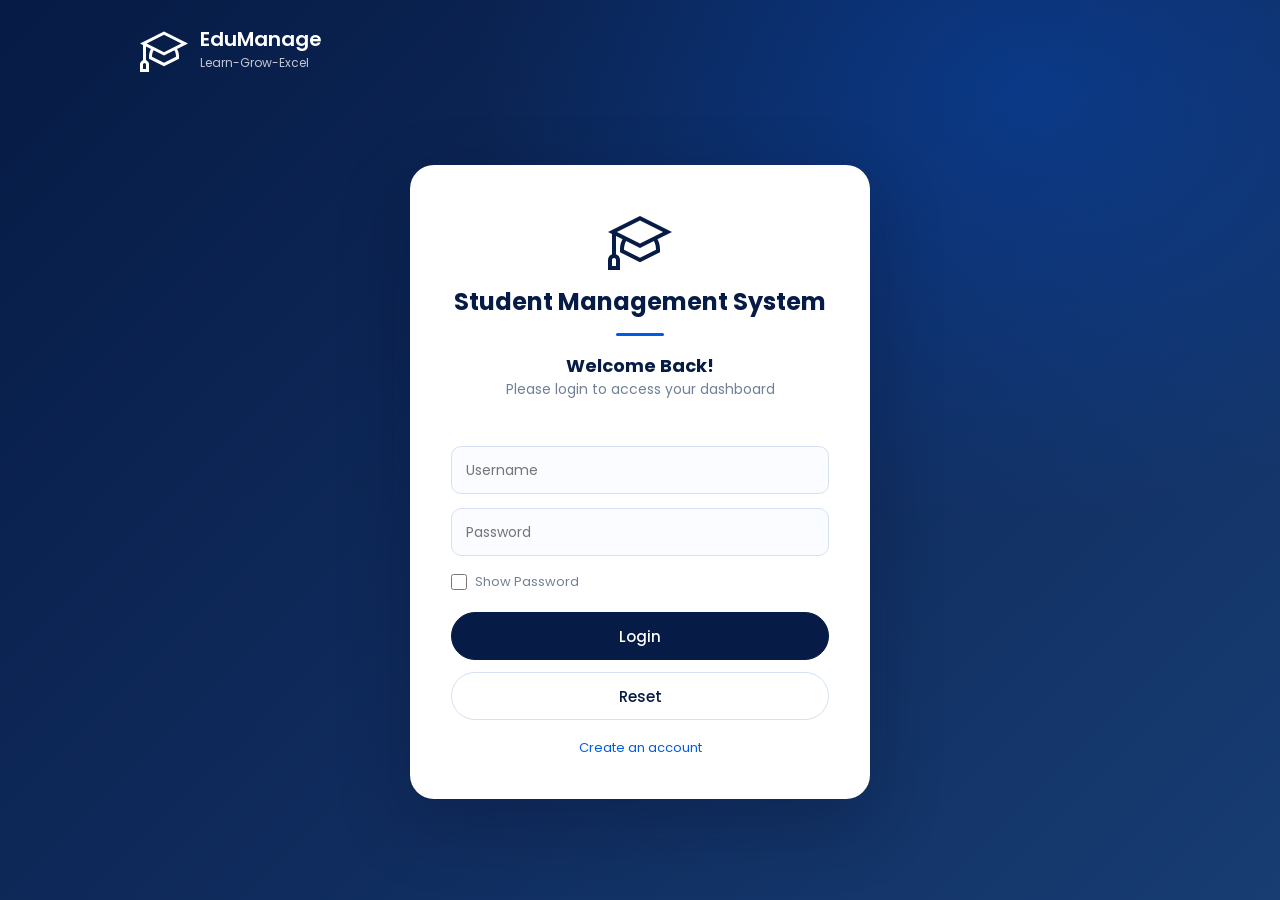
<file: index.html>
<!doctype html>
<html lang="en">
  <head>
    <meta charset="UTF-8" />
    <meta name="viewport" content="width=device-width, initial-scale=1.0" />
    <title>EduManage | Student Login </title>
    <link rel="stylesheet" href="./global.css" />
    <link rel="stylesheet" href="./variable.css" />
    <link rel="shortcut icon" href="./images/2.png" type="image/x-icon" />
  </head>
  <body>

    <header class="center-content">
      <div class="max-width">
        <div class="logo">
          <svg
            xmlns="http://www.w3.org/2000/svg"
            width="5em"
            height="5em"
            viewBox="0 0 2048 2048"
          >
            <path d="M0 0h2048v2048H0z" fill="none" />
            <path
              fill="#fff"
              d="M1582 1065q41 72 61 150t21 161v103l-640 321l-640-321q0-60 1-112t9-101t24-98t48-103L256 960v587q29 10 52 28t41 42t26 52t9 59v320H0v-320q0-30 9-58t26-53t40-42t53-28V896L0 832l1024-512l1024 512zM256 1728q0-26-19-45t-45-19t-45 19t-19 45v192h128zm30-896l738 369l738-369l-738-369zm1250 568q0-77-15-143t-53-135l-444 222l-444-222q-33 58-50 122t-18 132v24l512 256z"
            />
          </svg>
          <div class="logo-brand">
            <h1 class="title">EduManage</h1>
            <h5 class="description">Learn-Grow-Excel</h5>
          </div>
        </div>

        <form id="login-form" class="form-container">
          <div class="wrappper">
            <div class="middle">
              <svg
                xmlns="http://www.w3.org/2000/svg"
                width="8em"
                height="8em"
                viewBox="0 0 2048 2048"
              >
                <path d="M0 0h2048v2048H0z" fill="none" />
                <path
                  fill="#061b45"
                  d="M1582 1065q41 72 61 150t21 161v103l-640 321l-640-321q0-60 1-112t9-101t24-98t48-103L256 960v587q29 10 52 28t41 42t26 52t9 59v320H0v-320q0-30 9-58t26-53t40-42t53-28V896L0 832l1024-512l1024 512zM256 1728q0-26-19-45t-45-19t-45 19t-19 45v192h128zm30-896l738 369l738-369l-738-369zm1250 568q0-77-15-143t-53-135l-444 222l-444-222q-33 58-50 122t-18 132v24l512 256z"
                />
              </svg>

              <h1>Student Management System</h1>
              <div class="line"></div>
              <h2 id="form-heading">Welcome Back!</h2>
              <p id="form-description">Please login to access your dashboard</p>
            </div>

            <p id="form-message" class="form-message" role="status" aria-live="polite"></p>

            <label class="sr-only" for="username">Username</label>
            <input id="username" name="username" type="text" placeholder="Username" autocomplete="username" minlength="3" maxlength="30" pattern="[A-Za-z0-9._-]{3,30}" title="Use 3–30 letters, numbers, periods, underscores, or hyphens." required />
            <label class="sr-only" for="password">Password</label>
            <input id="password" name="password" type="password" placeholder="Password" autocomplete="current-password" minlength="8" maxlength="128" required />
            <div id="confirm-password-wrap" hidden>
              <label class="sr-only" for="confirm-password">Confirm password</label>
              <input id="confirm-password" name="confirm-password" type="password" placeholder="Confirm password" autocomplete="new-password" minlength="8" maxlength="128" disabled />
            </div>
            <div class="box">
              <input type="checkbox" name="check" id="mark" aria-controls="password confirm-password" />
              <label for="mark">Show Password</label>
            </div>
            <button id="submit-button" class="btn-primary" type="submit">Login</button>
            <button id="reset-button" class="btn-secondary" type="reset">Reset</button>
            <button id="logout-button" class="btn-secondary" type="button" hidden>Log out</button>
            <button id="mode-toggle" class="mode-toggle" type="button">Create an account</button>
          </div>
        </form>
      </div>
    </header>
    <script src="./js.js" defer></script>
  </body>
</html>
</file>
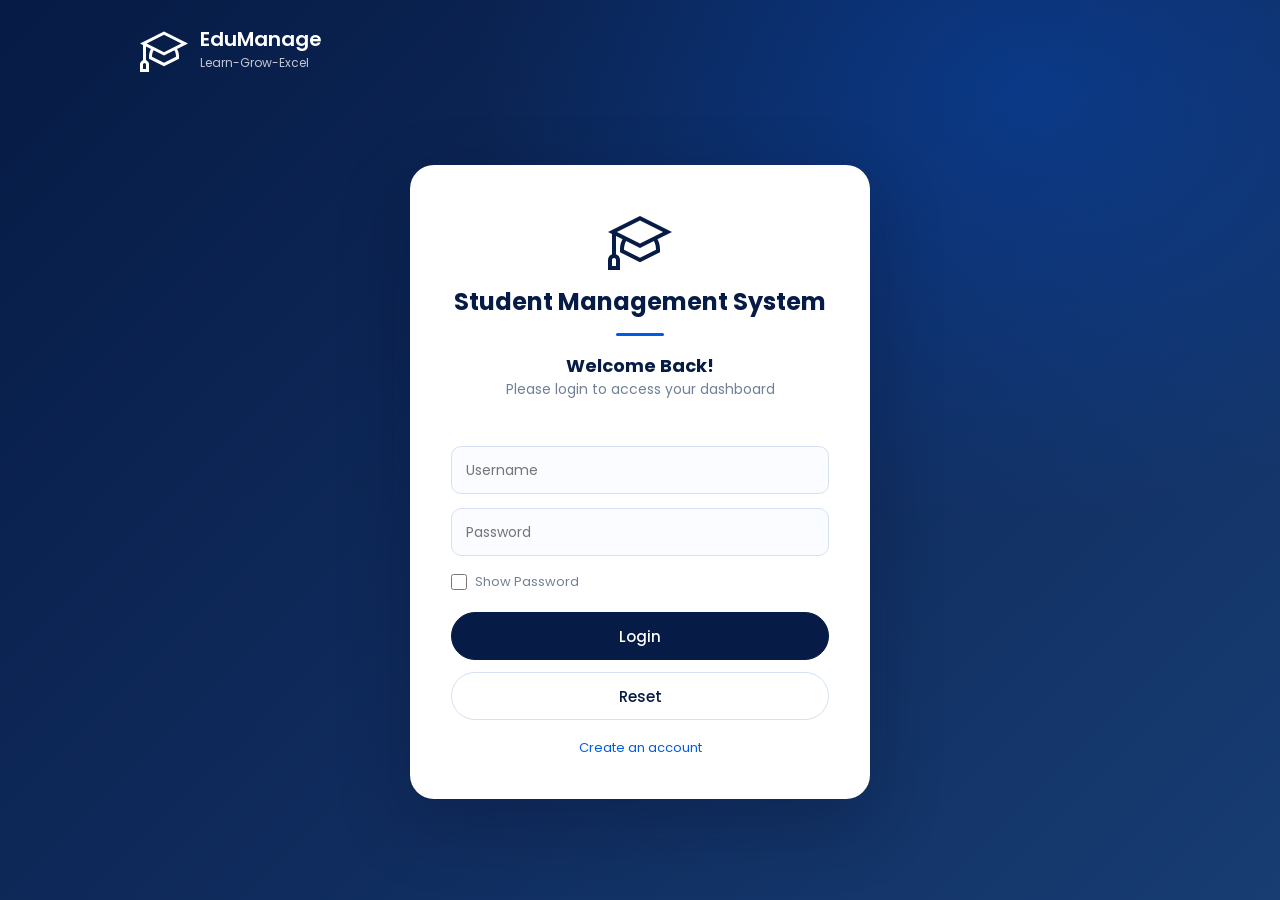
<file: about.html>
<!DOCTYPE html>
<html lang="en">

<head>

    <meta charset="UTF-8">
    <meta name="viewport" content="width=device-width, initial-scale=1.0">

    <title>EduManage | About Us</title>

    <link rel="stylesheet" href="./about.css">
        <link rel="shortcut icon" href="./images/2.png" type="image/x-icon" />

    <!-- Font Awesome -->
    <link rel="stylesheet"
        href="https://cdnjs.cloudflare.com/ajax/libs/font-awesome/6.5.2/css/all.min.css">

</head>

<body>

    <div class="dashboard">

        <!-- SIDEBAR -->

        <aside class="sidebar">

            <!-- LOGO -->

            <div class="logo">

                <i class="fa-solid fa-graduation-cap"></i>

                <h2>EduManage</h2>

                <p>Learn · Grow · Excel</p>

            </div>


            <!-- NAVIGATION -->

            <nav class="navigation">

                <a href="dashboard.html">
                    <i class="fa-solid fa-house"></i>
                    <span>Dashboard</span>
                </a>

                <a href="students.html">
                    <i class="fa-solid fa-users"></i>
                    <span>Students</span>
                </a>

                <a href="./course.html">
                    <i class="fa-solid fa-book-open"></i>
                    <span>Courses</span>
                </a>

                <a href="about.html" class="active">
                    <i class="fa-solid fa-circle-info"></i>
                    <span>About</span>
                </a>

                <a href="index.html" class="logout">
                    <i class="fa-solid fa-right-from-bracket"></i>
                    <span>Logout</span>
                </a>

            </nav>


            <!-- SIDEBAR QUOTE -->

            <div class="sidebar-quote">

                <p>
                    "Education builds a better future"
                </p>

                <i class="fa-solid fa-graduation-cap"></i>

            </div>

        </aside>


        <!-- MAIN CONTENT -->

        <main class="main-content">


            <!-- TOP HEADER -->

            <header class="top-header">

                <div class="date">

                    <i class="fa-regular fa-calendar-days"></i>

                    <span>November 07, 2026</span>

                </div>


                <div class="profile">

                    <div class="profile-icon">

                        <i class="fa-solid fa-user"></i>

                    </div>

                    <span id="welcome-message">Welcome</span>

                    <i class="fa-solid fa-chevron-down"></i>

                </div>

            </header>


            <!-- HERO SECTION -->

            <section class="hero">

                <div class="hero-content">

                    <span class="hero-label">WELCOME TO EDUMANAGE</span>

                    <h1>About Us</h1>

                    <p>
                        Empowering Education Through Innovation
                    </p>

                </div>

            </section>


            <!-- ABOUT INTRODUCTION -->

            <section class="about-intro">

                <div class="about-image">

                    <img
                        src="./images/student.jpg"
                        alt="Students learning together">

                    <div class="image-badge">

                        <i class="fa-solid fa-graduation-cap"></i>

                        <div>

                            <h3>EduManage</h3>

                            <p>Learn · Grow · Excel</p>

                        </div>

                    </div>

                </div>


                <div class="about-content">

                    <span class="section-label">WHO WE ARE</span>

                    <h2>
                        Making Student Management
                        <span>Simple and Efficient</span>
                    </h2>

                    <p>
                        EduManage is a student management system designed
                        to make educational administration easier,
                        smarter, and more organized.
                    </p>

                    <p>
                        Our platform helps schools manage student
                        information, organize courses, and maintain
                        student records in one convenient place.
                    </p>

                    <p>
                        We believe that technology should simplify
                        education and give administrators more time
                        to focus on student success.
                    </p>


                    <a href="students.html" class="about-btn">

                        Explore Students

                        <i class="fa-solid fa-arrow-right"></i>

                    </a>

                </div>

            </section>


            <!-- STATISTICS -->

            <section class="statistics">


                <div class="stat-card blue">

                    <i class="fa-solid fa-users"></i>

                    <div>

                        <p>Students Managed</p>

                        <h2>0+</h2>

                    </div>

                </div>


                <div class="stat-card green">

                    <i class="fa-solid fa-book-open"></i>

                    <div>

                        <p>Available Courses</p>

                        <h2>6+</h2>

                    </div>

                </div>


                <div class="stat-card purple">

                    <i class="fa-solid fa-user-graduate"></i>

                    <div>

                        <p>Learning Opportunities</p>

                        <h2>100%</h2>

                    </div>

                </div>


                <div class="stat-card orange">

                    <i class="fa-solid fa-star"></i>

                    <div>

                        <p>Our Commitment</p>

                        <h2>Excellence</h2>

                    </div>

                </div>

            </section>


            <!-- MISSION AND VISION -->

            <section class="mission-vision">

                <div class="section-heading">

                    <span class="section-label">OUR PURPOSE</span>

                    <h2>Our Mission & Vision</h2>

                    <p>
                        Building a better educational experience
                        through technology.
                    </p>

                </div>


                <div class="mission-grid">


                    <!-- MISSION -->

                    <div class="mission-card">

                        <div class="mission-icon blue-icon">

                            <i class="fa-solid fa-bullseye"></i>

                        </div>

                        <h3>Our Mission</h3>

                        <p>
                            Our mission is to provide a simple,
                            reliable, and efficient platform that
                            helps educational institutions manage
                            student information and academic
                            activities with ease.
                        </p>

                    </div>


                    <!-- VISION -->

                    <div class="mission-card">

                        <div class="mission-icon purple-icon">

                            <i class="fa-solid fa-eye"></i>

                        </div>

                        <h3>Our Vision</h3>

                        <p>
                            Our vision is to become a trusted
                            educational management platform that
                            supports learning, encourages innovation,
                            and helps schools achieve academic
                            excellence.
                        </p>

                    </div>


                    <!-- VALUES -->

                    <div class="mission-card">

                        <div class="mission-icon green-icon">

                            <i class="fa-solid fa-heart"></i>

                        </div>

                        <h3>Our Values</h3>

                        <p>
                            We value excellence, transparency,
                            innovation, simplicity, and the success
                            of every student and educational
                            institution.
                        </p>

                    </div>

                </div>

            </section>


            <!-- WHY CHOOSE US -->

            <section class="why-us">

                <div class="section-heading">

                    <span class="section-label">WHY EDUMANAGE?</span>

                    <h2>Why Choose EduManage?</h2>

                    <p>
                        Everything you need to manage your
                        educational activities efficiently.
                    </p>

                </div>


                <div class="features-grid">


                    <!-- FEATURE 1 -->

                    <div class="feature-card">

                        <div class="feature-icon blue-icon">

                            <i class="fa-solid fa-users"></i>

                        </div>

                        <h3>Student Management</h3>

                        <p>
                            Organize student information and
                            maintain records in one convenient place.
                        </p>

                    </div>


                    <!-- FEATURE 2 -->

                    <div class="feature-card">

                        <div class="feature-icon green-icon">

                            <i class="fa-solid fa-book-open"></i>

                        </div>

                        <h3>Course Organization</h3>

                        <p>
                            Easily organize courses and provide
                            students with learning opportunities.
                        </p>

                    </div>


                    <!-- FEATURE 3 -->

                    <div class="feature-card">

                        <div class="feature-icon purple-icon">

                            <i class="fa-solid fa-shield-halved"></i>

                        </div>

                        <h3>Reliable Records</h3>

                        <p>
                            Keep student information organized
                            and accessible whenever you need it.
                        </p>

                    </div>


                    <!-- FEATURE 4 -->

                    <div class="feature-card">

                        <div class="feature-icon orange-icon">

                            <i class="fa-solid fa-mobile-screen"></i>

                        </div>

                        <h3>Responsive Design</h3>

                        <p>
                            Access the management system through
                            desktop, tablet, and mobile devices.
                        </p>

                    </div>


                </div>

            </section>


            <!-- CALL TO ACTION -->

            <section class="cta-section">

                <div class="cta-content">

                    <i class="fa-solid fa-graduation-cap"></i>

                    <h2>Education Builds a Better Future</h2>

                    <p>
                        Join us in creating a smarter,
                        more organized educational experience.
                    </p>

                    <a href="courses.html" class="cta-btn">

                        Explore Our Courses

                        <i class="fa-solid fa-arrow-right"></i>

                    </a>

                </div>

            </section>


            <!-- FOOTER -->

            <footer class="footer">

                <p>
                    © 2026 Student Management System | EduManage
                </p>

            </footer>


        </main>

    </div>



      <script>
      // Only show the dashboard when the saved session belongs to a stored account.
      const loggedInUser = sessionStorage.getItem("edumanage_logged_user");
      const storedUsers = JSON.parse(
        localStorage.getItem("edumanage_users") || "{}",
      );

      if (!loggedInUser || !storedUsers[loggedInUser]) {
        window.location.replace("./index.html");
      } else {
        document.getElementById("welcome-message").textContent =
          `Welcome, ${loggedInUser}`;
      }

      // Clear the session before returning to the login page.
      document
        .getElementById("logout-link")
        .addEventListener("click", function (event) {
          event.preventDefault();
          sessionStorage.removeItem("edumanage_logged_user");
          window.location.replace("./index.html");
        });
    </script>

</body>

</html>
</file>
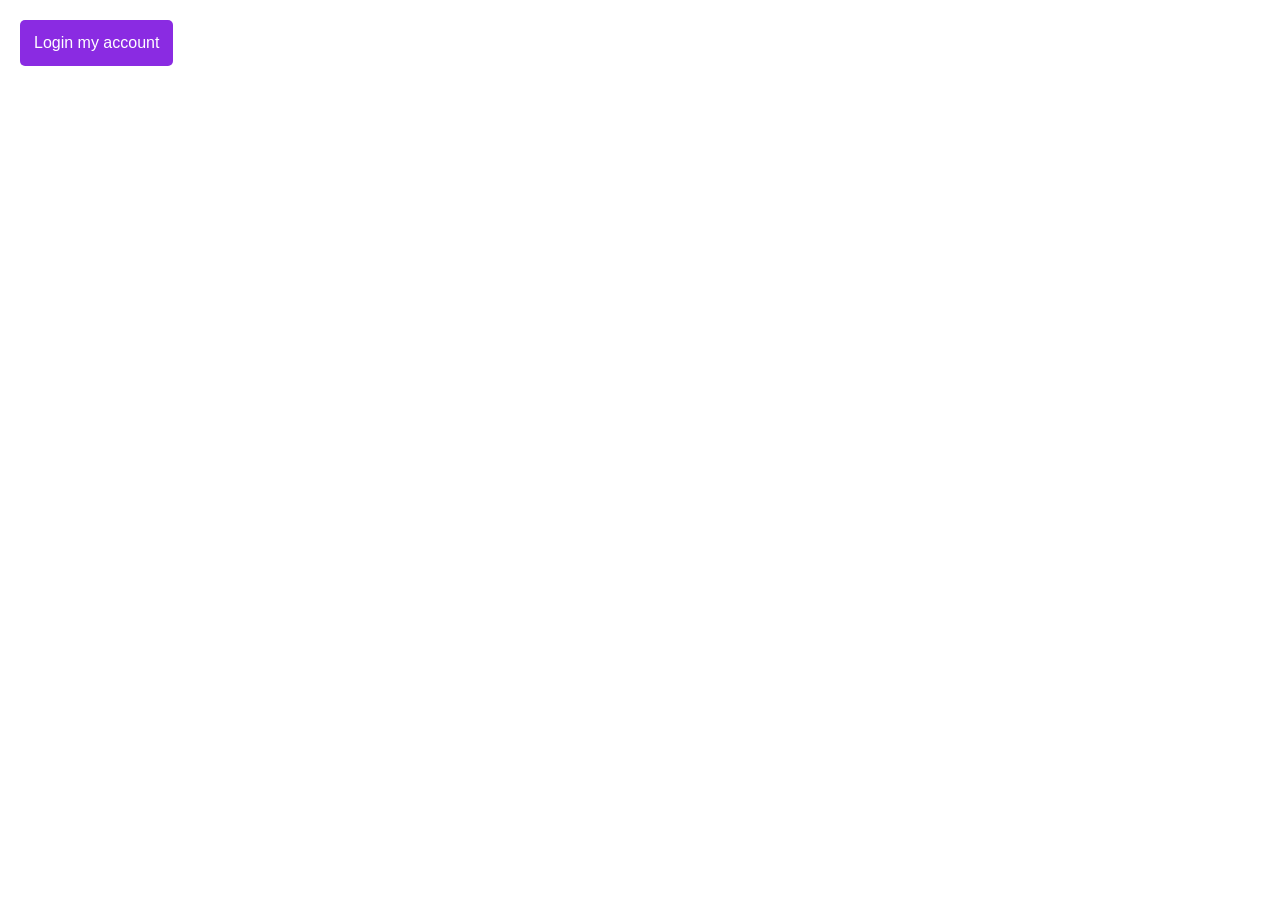
<file: button.html>
<!doctype html>
<html lang="en">
  <head>
    <meta charset="UTF-8" />
    <meta name="viewport" content="width=device-width, initial-scale=1.0" />
    <title>button</title>
    <link rel="stylesheet" href="./button.css" />
  </head>
  <body>
    <button id="btn">Login my account</button>
    <div id="center">

    </div>
    <script src="./button.js"></script>
  </body>
</html>
</file>
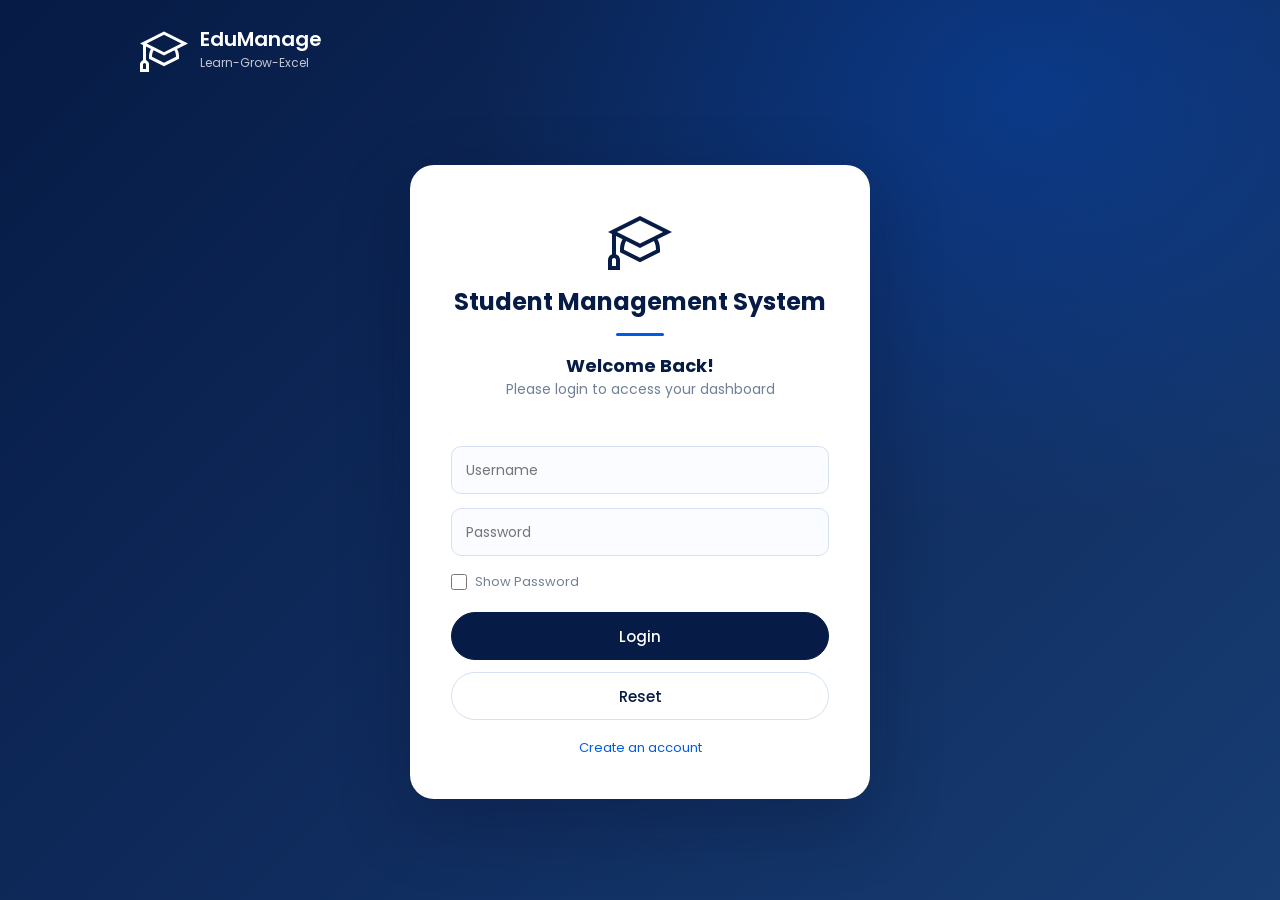
<file: course.html>
<!doctype html>
<html lang="en">
  <head>
    <meta charset="UTF-8" />
    <meta name="viewport" content="width=device-width, initial-scale=1.0" />

    <title>EduManage | Courses</title>

    <link rel="stylesheet" href="./course.css" />
        <link rel="shortcut icon" href="./images/2.png" type="image/x-icon" />

    <!-- Font Awesome -->
    <link
      rel="stylesheet"
      href="https://cdnjs.cloudflare.com/ajax/libs/font-awesome/6.5.2/css/all.min.css"
    />
  </head>

  <body>
    <div class="dashboard">
      <!-- SIDEBAR -->

      <aside class="sidebar">
        <!-- LOGO -->

        <div class="logo">
          <i class="fa-solid fa-graduation-cap"></i>

          <h2>EduManage</h2>

          <p>Learn · Grow · Excel</p>
        </div>

        <!-- NAVIGATION -->

        <nav class="navigation">
          <a href="./dashboard.html">
            <i class="fa-solid fa-house"></i>
            <span>Dashboard</span>
          </a>

          <a href="./student.html">
            <i class="fa-solid fa-users"></i>
            <span>Students</span>
          </a>

          <a href="./course.html" class="active">
            <i class="fa-solid fa-book-open"></i>
            <span>Courses</span>
          </a>

          <a href="./about.html">
            <i class="fa-solid fa-circle-info"></i>
            <span>About</span>
          </a>

          <a href="./index.html" class="logout">
            <i class="fa-solid fa-right-from-bracket"></i>
            <span>Logout</span>
          </a>
        </nav>

        <!-- SIDEBAR QUOTE -->

        <div class="sidebar-quote">
          <p>"Education builds a better future"</p>

          <i class="fa-solid fa-graduation-cap"></i>
        </div>
      </aside>

      <!-- MAIN CONTENT -->

      <main class="main-content">
        <!-- TOP HEADER -->

        <header class="top-header">
          <div class="date">
            <i class="fa-regular fa-calendar-days"></i>

            <span>November 07, 2026</span>
          </div>

          <div class="profile">
            <div class="profile-icon">
              <i class="fa-solid fa-user"></i>
            </div>

            <span id="welcome-message">Welcome</span>

            <i class="fa-solid fa-chevron-down"></i>
          </div>
        </header>

        <!-- HERO SECTION -->

        <section class="hero">
          <div class="hero-content">
            <h1>Course Management</h1>

            <p>Explore, Manage and Organize Courses</p>
          </div>
        </section>

        <!-- COURSE STATISTICS -->

        <section class="statistics">
          <div class="stat-card blue">
            <i class="fa-solid fa-book-open"></i>

            <div>
              <p>Total Courses</p>

              <h2>0</h2>
            </div>
          </div>

          <div class="stat-card green">
            <i class="fa-solid fa-users"></i>

            <div>
              <p>Enrolled Students</p>

              <h2>0</h2>
            </div>
          </div>

          <div class="stat-card purple">
            <i class="fa-solid fa-user-graduate"></i>

            <div>
              <p>Instructors</p>

              <h2>0</h2>
            </div>
          </div>

          <div class="stat-card orange">
            <i class="fa-solid fa-star"></i>

            <div>
              <p>Available Courses</p>

              <h2>6</h2>
            </div>
          </div>
        </section>

        <!-- COURSES SECTION -->

        <section class="courses-section">
          <!-- SECTION HEADER -->

          <div class="section-header">
            <div>
              <h2>Available Courses</h2>

              <p>Discover courses to develop your skills</p>
            </div>

            <div class="course-search">
              <i class="fa-solid fa-magnifying-glass"></i>

              <input type="search" placeholder="Search courses..." />
            </div>
          </div>

          <!-- COURSE GRID -->

          <div class="course-grid">
            <!-- COURSE 1 -->

            <div class="course-card">
              <div class="course-image">
                <img
                  src="https://images.unsplash.com/photo-1516321318423-f06f85e504b3?auto=format&fit=crop&w=800&q=80"
                  alt="Web development course"
                />

                <span class="course-category">Technology</span>
              </div>

              <div class="course-content">
                <div class="course-icon blue-icon">
                  <i class="fa-solid fa-code"></i>
                </div>

                <h3>Web Development</h3>

                <p>
                  Learn HTML, CSS and JavaScript to build modern and responsive
                  websites.
                </p>

                <div class="course-details">
                  <span>
                    <i class="fa-solid fa-clock"></i>
                    12 Weeks
                  </span>

                  <span>
                    <i class="fa-solid fa-users"></i>
                    Beginner
                  </span>
                </div>

                <div class="course-footer">
                  <span class="course-status"> Available </span>

                  <a href="#" class="course-btn">
                    View Course
                    <i class="fa-solid fa-arrow-right"></i>
                  </a>
                </div>
              </div>
            </div>

            <!-- COURSE 2 -->

            <div class="course-card">
              <div class="course-image">
                <img
                  src="https://images.unsplash.com/photo-1586717791821-3f44a563fa4c?auto=format&fit=crop&w=800&q=80"
                  alt="Graphic design course"
                />

                <span class="course-category">Creative</span>
              </div>

              <div class="course-content">
                <div class="course-icon purple-icon">
                  <i class="fa-solid fa-palette"></i>
                </div>

                <h3>Graphic Design</h3>

                <p>
                  Develop your creativity and learn to create professional
                  graphic designs.
                </p>

                <div class="course-details">
                  <span>
                    <i class="fa-solid fa-clock"></i>
                    10 Weeks
                  </span>

                  <span>
                    <i class="fa-solid fa-users"></i>
                    Beginner
                  </span>
                </div>

                <div class="course-footer">
                  <span class="course-status"> Available </span>

                  <a href="#" class="course-btn">
                    View Course
                    <i class="fa-solid fa-arrow-right"></i>
                  </a>
                </div>
              </div>
            </div>

            <!-- COURSE 3 -->

            <div class="course-card">
              <div class="course-image">
                <img
                  src="https://images.unsplash.com/photo-1551288049-bebda4e38f71?auto=format&fit=crop&w=800&q=80"
                  alt="Digital marketing course"
                />

                <span class="course-category">Marketing</span>
              </div>

              <div class="course-content">
                <div class="course-icon orange-icon">
                  <i class="fa-solid fa-bullhorn"></i>
                </div>

                <h3>Digital Marketing</h3>

                <p>
                  Learn social media marketing, SEO and online business
                  promotion.
                </p>

                <div class="course-details">
                  <span>
                    <i class="fa-solid fa-clock"></i>
                    8 Weeks
                  </span>

                  <span>
                    <i class="fa-solid fa-users"></i>
                    Beginner
                  </span>
                </div>

                <div class="course-footer">
                  <span class="course-status"> Available </span>

                  <a href="#" class="course-btn">
                    View Course
                    <i class="fa-solid fa-arrow-right"></i>
                  </a>
                </div>
              </div>
            </div>

            <!-- COURSE 4 -->

            <div class="course-card">
              <div class="course-image">
                <img
                  src="https://images.unsplash.com/photo-1581291518857-4e27b48ff24e?auto=format&fit=crop&w=800&q=80"
                  alt="UI UX design course"
                />

                <span class="course-category">Design</span>
              </div>

              <div class="course-content">
                <div class="course-icon green-icon">
                  <i class="fa-solid fa-pen-ruler"></i>
                </div>

                <h3>UI/UX Design</h3>

                <p>
                  Learn how to design beautiful and user-friendly digital
                  experiences.
                </p>

                <div class="course-details">
                  <span>
                    <i class="fa-solid fa-clock"></i>
                    10 Weeks
                  </span>

                  <span>
                    <i class="fa-solid fa-users"></i>
                    Beginner
                  </span>
                </div>

                <div class="course-footer">
                  <span class="course-status"> Available </span>

                  <a href="#" class="course-btn">
                    View Course
                    <i class="fa-solid fa-arrow-right"></i>
                  </a>
                </div>
              </div>
            </div>

            <!-- COURSE 5 -->

            <div class="course-card">
              <div class="course-image">
                <img
                  src="https://images.unsplash.com/photo-1516321318423-f06f85e504b3?auto=format&fit=crop&w=800&q=80"
                  alt="Computer science course"
                />

                <span class="course-category">Technology</span>
              </div>

              <div class="course-content">
                <div class="course-icon blue-icon">
                  <i class="fa-solid fa-laptop-code"></i>
                </div>

                <h3>Computer Science</h3>

                <p>
                  Understand computer systems, programming and software
                  development.
                </p>

                <div class="course-details">
                  <span>
                    <i class="fa-solid fa-clock"></i>
                    16 Weeks
                  </span>

                  <span>
                    <i class="fa-solid fa-users"></i>
                    Intermediate
                  </span>
                </div>

                <div class="course-footer">
                  <span class="course-status"> Available </span>

                  <a href="#" class="course-btn">
                    View Course
                    <i class="fa-solid fa-arrow-right"></i>
                  </a>
                </div>
              </div>
            </div>

            <!-- COURSE 6 -->

            <div class="course-card">
              <div class="course-image">
                <img
                  src="https://images.unsplash.com/photo-1460925895917-afdab827c52f?auto=format&fit=crop&w=800&q=80"
                  alt="Business administration course"
                />

                <span class="course-category">Business</span>
              </div>

              <div class="course-content">
                <div class="course-icon orange-icon">
                  <i class="fa-solid fa-briefcase"></i>
                </div>

                <h3>Business Administration</h3>

                <p>
                  Develop business management, leadership and entrepreneurial
                  skills.
                </p>

                <div class="course-details">
                  <span>
                    <i class="fa-solid fa-clock"></i>
                    14 Weeks
                  </span>

                  <span>
                    <i class="fa-solid fa-users"></i>
                    Intermediate
                  </span>
                </div>

                <div class="course-footer">
                  <span class="course-status"> Available </span>

                  <a href="#" class="course-btn">
                    View Course
                    <i class="fa-solid fa-arrow-right"></i>
                  </a>
                </div>
              </div>
            </div>
          </div>
        </section>

        <!-- FOOTER -->

        <footer class="footer">
          <p>© 2026 Student Management System | EduManage</p>
        </footer>
      </main>
    </div>

    <script>
      // Only show the dashboard when the saved session belongs to a stored account.
      const loggedInUser = sessionStorage.getItem("edumanage_logged_user");
      const storedUsers = JSON.parse(
        localStorage.getItem("edumanage_users") || "{}",
      );

      if (!loggedInUser || !storedUsers[loggedInUser]) {
        window.location.replace("./index.html");
      } else {
        document.getElementById("welcome-message").textContent =
          `Welcome, ${loggedInUser}`;
      }

      // Clear the session before returning to the login page.
      document
        .getElementById("logout-link")
        .addEventListener("click", function (event) {
          event.preventDefault();
          sessionStorage.removeItem("edumanage_logged_user");
          window.location.replace("./index.html");
        });
    </script>

  </body>
</html>
</file>
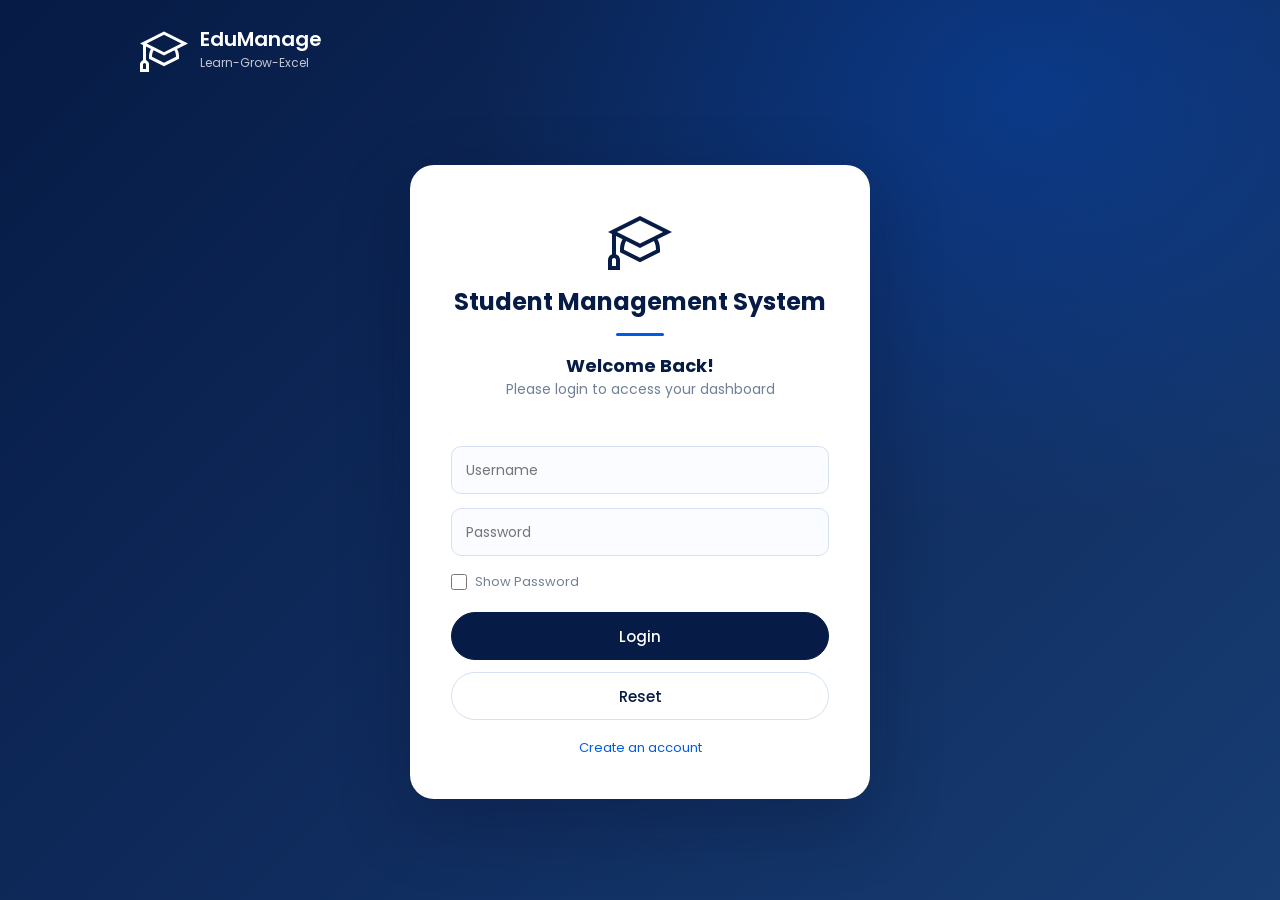
<file: student.html>
<!DOCTYPE html>
<html lang="en">

<head>
    <meta charset="UTF-8">
    <meta name="viewport" content="width=device-width, initial-scale=1.0">

    <title>EduManage | Students</title>
        <link rel="shortcut icon" href="./images/2.png" type="image/x-icon" />

   <link rel="stylesheet" href="./student.css">

    <!-- Font Awesome -->
    <link rel="stylesheet"
        href="https://cdnjs.cloudflare.com/ajax/libs/font-awesome/6.5.2/css/all.min.css">

</head>

<body>

    <div class="dashboard">

        <!-- SIDEBAR -->

        <aside class="sidebar">

            <!-- LOGO -->

            <div class="logo">

                <i class="fa-solid fa-graduation-cap"></i>

                <h2>EduManage</h2>

                <p>Learn · Grow · Excel</p>

            </div>


            <!-- NAVIGATION -->

            <nav class="navigation">

                <a href="./dashboard.html">
                    <i class="fa-solid fa-house"></i>
                    <span>Dashboard</span>
                </a>

                <a href="./student.html" class="active">
                    <i class="fa-solid fa-users"></i>
                    <span>Students</span>
                </a>

                <a href="./course.html">
                    <i class="fa-solid fa-book-open"></i>
                    <span>Courses</span>
                </a>

                <a href="./about.html">
                    <i class="fa-solid fa-circle-info"></i>
                    <span>About</span>
                </a>

                <a href="./index.html" class="logout">
                    <i class="fa-solid fa-right-from-bracket"></i>
                    <span>Logout</span>
                </a>

            </nav>


            <!-- SIDEBAR QUOTE -->

            <div class="sidebar-quote">

                <p>
                    "Education builds a better future"
                </p>

                <i class="fa-solid fa-graduation-cap"></i>

            </div>

        </aside>


        <!-- MAIN CONTENT -->

        <main class="main-content">


            <!-- TOP HEADER -->

            <header class="top-header">

                <div class="date">

                    <i class="fa-regular fa-calendar-days"></i>

                    <span>November 07, 2026</span>

                </div>


                <div class="profile">

                    <div class="profile-icon">

                        <i class="fa-solid fa-user"></i>

                    </div>

                    <span id="welcome-message">Welcome</span> 

                    <i class="fa-solid fa-chevron-down"></i>

                </div>

            </header>


            <!-- HERO SECTION -->

            <section class="hero">

                <div class="hero-content">

                    <h1>Registered Students</h1>

                    <p>Manage Students Efficiently</p>

                </div>

            </section>


            <!-- STATISTICS -->

            <section class="statistics">


                <!-- TOTAL STUDENTS -->

                <div class="stat-card blue">

                    <i class="fa-solid fa-users"></i>

                    <div>

                        <p>Total Students</p>

                        <h2>0</h2>

                    </div>

                </div>


                <!-- COURSES -->

                <div class="stat-card green">

                    <i class="fa-solid fa-book-open"></i>

                    <div>

                        <p>Courses</p>

                        <h2>0</h2>

                    </div>

                </div>


                <!-- TODAY -->

                <div class="stat-card purple">

                    <i class="fa-solid fa-calendar-days"></i>

                    <div>

                        <p>Today</p>

                        <h2>0</h2>

                    </div>

                </div>


                <!-- ACTIVE STUDENTS -->

                <div class="stat-card orange">

                    <i class="fa-solid fa-star"></i>

                    <div>

                        <p>Active Students</p>

                        <h2>0</h2>

                    </div>

                </div>

            </section>


            <!-- STUDENT SECTION -->

            <section class="student-section">


                <!-- REGISTRATION FORM -->

                <div class="registration-card">

                    <div class="card-heading">

                        <h2>

                            <i class="fa-solid fa-user-plus"></i>

                            Student Registration Form

                        </h2>

                    </div>


                    <form id="studentForm">


                        <!-- STUDENT NAME -->

                        <div class="form-group">

                            <label for="studentName">Student Name</label>

                            <input type="text"
                                id="studentName"
                                placeholder="Enter student name">

                        </div>


                        <!-- EMAIL -->

                        <div class="form-group">

                            <label for="email">Email Address</label>

                            <input type="email"
                                id="email"
                                placeholder="Enter email address">

                        </div>


                        <!-- PHONE -->

                        <div class="form-group">

                            <label for="phone">Phone Number</label>

                            <input type="tel"
                                id="phone"
                                placeholder="Enter phone number">

                        </div>


                        <!-- AGE -->

                        <div class="form-group">

                            <label for="age">Age</label>

                            <input type="number"
                                id="age"
                                placeholder="Enter age"
                                min="1">

                        </div>


                        <!-- GENDER -->

                        <div class="form-group gender-group">

                            <label>Gender:</label>

                            <div class="gender-options">

                                <label>

                                    <input type="radio"
                                        name="gender"
                                        value="Male">

                                    Male

                                </label>

                                <label>

                                    <input type="radio"
                                        name="gender"
                                        value="Female">

                                    Female

                                </label>

                            </div>

                        </div>


                        <!-- COURSE -->

                        <div class="form-group">

                            <label for="course">Course</label>

                            <select id="course">

                                <option value="">Select Course</option>

                                <option value="Computer Science">
                                    Computer Science
                                </option>

                                <option value="Graphic Design">
                                    Graphic Design
                                </option>

                                <option value="Digital Marketing">
                                    Digital Marketing
                                </option>

                                <option value="Business Administration">
                                    Business Administration
                                </option>

                            </select>

                        </div>


                        <!-- BUTTONS -->

                        <div class="form-buttons">

                            <button type="submit" class="add-btn">

                                <i class="fa-solid fa-plus"></i>

                                Add Student

                            </button>


                            <button type="reset" class="reset-btn">

                                <i class="fa-solid fa-rotate"></i>

                                Reset Form

                            </button>

                        </div>

                    </form>

                </div>


                <!-- STUDENT RECORDS -->

                <div class="records-section">


                    <!-- SEARCH -->

                    <div class="search-box">

                        <i class="fa-solid fa-magnifying-glass"></i>

                        <input type="search"
                            id="searchStudent"
                            placeholder="Search student by name...">

                    </div>


                    <!-- TABLE -->

                    <div class="table-card">


                        <!-- TABLE HEADER -->

                        <div class="table-heading">

                            <h2>

                                <i class="fa-solid fa-users"></i>

                                Student Records

                            </h2>

                            <span>Total Students: 0</span>

                        </div>


                        <!-- TABLE CONTENT -->

                        <div class="table-container">

                            <table>

                                <thead>

                                    <tr>

                                        <th>#</th>

                                        <th>Student ID</th>

                                        <th>Name</th>

                                        <th>Email</th>

                                        <th>Phone</th>

                                        <th>Age</th>

                                        <th>Gender</th>

                                        <th>Course</th>

                                        <th>Date Registered</th>

                                        <th>Action</th>

                                    </tr>

                                </thead>


                                <tbody id="studentTableBody">

                                    <tr>

                                        <td colspan="10">

                                            <div class="empty-state">

                                                <i class="fa-solid fa-users"></i>

                                                <h3>No students registered yet!</h3>

                                                <p>
                                                    Add your first student to get started.
                                                </p>

                                            </div>

                                        </td>

                                    </tr>

                                </tbody>

                            </table>

                        </div>

                    </div>

                </div>

            </section>


            <!-- FOOTER -->

            <footer class="footer">

                <p>
                    © 2026 Student Management System | EduManage
                </p>

            </footer>


        </main>

    </div>



     <script>
      // Only show the dashboard when the saved session belongs to a stored account.
      const loggedInUser = sessionStorage.getItem("edumanage_logged_user");
      const storedUsers = JSON.parse(
        localStorage.getItem("edumanage_users") || "{}",
      );

      if (!loggedInUser || !storedUsers[loggedInUser]) {
        window.location.replace("./index.html");
      } else {
        document.getElementById("welcome-message").textContent =
          `Welcome, ${loggedInUser}`;
      }

      // Clear the session before returning to the login page.
      document
        .getElementById("logout-link")
        .addEventListener("click", function (event) {
          event.preventDefault();
          sessionStorage.removeItem("edumanage_logged_user");
          window.location.replace("./index.html");
        });
    </script>
</body>

</html>
</file>
<file: global.css>
@import url("https://fonts.googleapis.com/css2?family=Poppins:wght@400;500;600&display=swap");

* {
  box-sizing: border-box;
  margin: 0;
  padding: 0;
}

html {
  min-width: 320px;
  font-size: 62.5%;
  scroll-behavior: smooth;
}

body {
  min-height: 100vh;
  min-height: 100svh;
  padding: 0 2.4rem;
  background:
    radial-gradient(ellipse at 80% 10%, rgba(0, 91, 234, 0.3), transparent 38%),
    linear-gradient(135deg, #061b45 0%, #102c5e 55%, #173d73 100%);
  color: var(--text-color);
  font-family: "Poppins", Arial, Helvetica, sans-serif;
}

a {
  color: inherit;
  text-decoration: none;
}

button,
input {
  font: inherit;
}

.center-content {
  display: flex;
  align-items: center;
  justify-content: center;
  flex-direction: column;
}

.max-width {
  width: 100%;
  max-width: 100rem;
}

.logo {
  display: flex;
  align-items: center;
  gap: 1.2rem;
  padding: 2.4rem 0;
}

.logo > svg {
  width: 4.8rem;
  height: 4.8rem;
  flex: 0 0 auto;
}

.title {
  color: var(--white-color);
  font-size: 2rem;
  font-weight: 600;
}

.description {
  color: rgba(255, 255, 255, 0.75);
  font-size: 1.2rem;
  font-weight: 400;
}

.form-container {
  display: flex;
  align-items: center;
  justify-content: center;
  width: 100%;
  min-height: calc(100vh - 9.6rem);
  min-height: calc(100svh - 9.6rem);
  padding: 2.4rem 0 5.6rem;
}

.wrappper {
  width: min(100%, 46rem);
  padding: 4rem;
  border: 1px solid rgba(255, 255, 255, 0.65);
  border-radius: 2.4rem;
  background-color: var(--white-color);
  box-shadow: 0 2.4rem 7rem rgba(0, 12, 39, 0.28);
}

.middle {
  display: flex;
  align-items: center;
  flex-direction: column;
  text-align: center;
}

.middle > svg {
  width: 6.4rem;
  height: 6.4rem;
  margin-bottom: 1.6rem;
}

.middle h1 {
  color: var(--primary-color);
  font-size: 2.4rem;
  line-height: 1.3;
}

.line {
  width: 4.8rem;
  height: 0.3rem;
  margin: 1.6rem 0;
  border-radius: 99rem;
  background-color: var(--secondary-color);
}

.middle h2 {
  color: var(--primary-color);
  font-size: 1.8rem;
}

.middle p {
  padding-bottom: 2.4rem;
  color: var(--text-light);
  font-size: 1.4rem;
}

.sr-only {
  position: absolute;
  width: 1px;
  height: 1px;
  overflow: hidden;
  clip: rect(0, 0, 0, 0);
  white-space: nowrap;
  clip-path: inset(50%);
}

.wrappper > input[type="text"],
.wrappper > input[type="password"],
#confirm-password-wrap > input {
  width: 100%;
  min-height: 4.8rem;
  margin-bottom: 1.4rem;
  padding: 1.2rem 1.4rem;
  border: 1px solid var(--border-color);
  border-radius: 1rem;
  background-color: #fbfcff;
  color: var(--text-color);
  font-size: 1.4rem;
}

.wrappper > input:focus-visible {
  outline: 0.3rem solid rgba(0, 91, 234, 0.24);
  border-color: var(--secondary-color);
}

.box {
  display: flex;
  align-items: center;
  gap: 0.8rem;
  padding: 0.2rem 0 2rem;
}

.box input {
  width: 1.6rem;
  height: 1.6rem;
  accent-color: var(--primary-color);
}

.box label {
  color: var(--text-light);
  font-size: 1.3rem;
}

.form-message {
  min-height: 2rem;
  margin: -1rem 0 1.2rem;
  color: var(--text-light);
  font-size: 1.2rem;
  text-align: center;
}

.form-message[data-state="error"] {
  color: #b42318;
}

.form-message[data-state="success"] {
  color: #167447;
}

.btn-primary,
.btn-secondary {
  display: block;
  width: 100%;
  min-height: 4.8rem;
  border-radius: 999rem;
  font-size: 1.5rem;
  font-weight: 500;
  cursor: pointer;
  transition:
    background-color 0.2s ease,
    color 0.2s ease,
    transform 0.2s ease;
}

.btn-primary {
  border: 1px solid var(--primary-color);
  background-color: var(--primary-color);
  color: var(--white-color);
}

.btn-primary:hover {
  background-color: #102f68;
}

.btn-secondary {
  margin-top: 1.2rem;
  border: 1px solid var(--border-color);
  background-color: var(--white-color);
  color: var(--primary-color);
}

.btn-secondary:hover {
  border-color: var(--primary-color);
  background-color: #f2f6fc;
}

.btn-primary:active,
.btn-secondary:active {
  transform: translateY(1px);
}

.btn-primary:focus-visible,
.btn-secondary:focus-visible,
.mode-toggle:focus-visible,
.box input:focus-visible {
  outline: 0.3rem solid rgba(0, 91, 234, 0.35);
  outline-offset: 0.3rem;
}

.mode-toggle {
  display: block;
  margin: 1.8rem auto 0;
  border: 0;
  background: transparent;
  color: var(--secondary-color);
  font-size: 1.3rem;
  cursor: pointer;
}

.mode-toggle:hover {
  text-decoration: underline;
}

[hidden] {
  display: none !important;
}

@media (max-width: 480px) {
  body {
    padding: 0 1.6rem;
  }

  .logo {
    padding: 1.8rem 0;
  }

  .logo > svg {
    width: 4rem;
    height: 4rem;
  }

  .form-container {
    min-height: calc(100vh - 7.6rem);
    min-height: calc(100svh - 7.6rem);
    padding: 1.2rem 0 3.2rem;
  }

  .wrappper {
    padding: 2.8rem 2.2rem;
    border-radius: 1.8rem;
  }

  .middle > svg {
    width: 5.4rem;
    height: 5.4rem;
  }

  .middle h1 {
    font-size: 2rem;
  }
}

@media (prefers-reduced-motion: reduce) {
  *,
  *::before,
  *::after {
    scroll-behavior: auto !important;
    transition-duration: 0.01ms !important;
  }
}
</file>
<file: variable.css>
:root {
    /* Primary Colors */
      --primary-color: #061B45;
    --secondary-color: #005BEA;
  
    /* sizing */
    --width:100%;
    --max-width:1000px;
    
    /* Background Colors */
    --white-color: #FFFFFF;

    /* Text Colors */
    --text-color: #061B45;
    --text-light: #718096;

    /* Border & Effects */
    --border-color: #D5E1F0;
    --shadow-color: rgba(3, 24, 63, 0.12);

    /* border radius */
    --border-radiusfull:999rem

    /* Status Colors */
    --success-color: #28A745;
    --error-color: #FF3333;
}
</file>
<file: about.css>
/* GOOGLE FONT */

@import url('https://fonts.googleapis.com/css2?family=Inter:wght@400;500;600;700;800&display=swap');


/* ROOT COLORS */

:root {

    --primary-color: #075BEA;
    --secondary-color: #061B45;
    --dark-color: #03143B;
    --background-color: #F2F6FF;
    --white-color: #FFFFFF;
    --text-color: #102653;
    --border-color: #D5E1F6;

    --shadow: 0 5px 14px rgba(14, 54, 125, 0.10);

}


/* RESET */

* {

    margin: 0;
    padding: 0;
    box-sizing: border-box;

}


body {

    font-family: 'Inter', sans-serif;
    background: var(--background-color);
    color: var(--text-color);

}


/* DASHBOARD */

.dashboard {

    display: flex;
    min-height: 100vh;

}


/* SIDEBAR */

.sidebar {

    width: 245px;
    flex-shrink: 0;

    background: linear-gradient(
        160deg,
        #061D50,
        #03143B
    );

    color: white;
    padding: 30px 15px;

    display: flex;
    flex-direction: column;

    border-right: 2px solid #075BEA;

}


/* LOGO */

.logo {

    text-align: center;
    margin-bottom: 60px;

}


.logo i {

    font-size: 65px;
    margin-bottom: 10px;

}


.logo h2 {

    font-size: 28px;
    margin-bottom: 5px;

}


.logo p {

    font-size: 13px;
    color: #D5E6FF;

}


/* NAVIGATION */

.navigation {

    display: flex;
    flex-direction: column;
    gap: 12px;

}


.navigation a {

    display: flex;
    align-items: center;
    gap: 18px;

    padding: 18px;

    color: white;
    text-decoration: none;

    border-radius: 15px;

    transition: 0.3s;

}


.navigation a i {

    font-size: 20px;

}


.navigation a:hover,
.navigation a.active {

    background: linear-gradient(
        90deg,
        #0870FF,
        #0755E8
    );

}


.navigation .logout {

    margin-top: 10px;

}


.navigation .logout i {

    color: #FF4052;

}


/* SIDEBAR QUOTE */

.sidebar-quote {

    margin-top: auto;
    text-align: center;
    padding: 40px 10px;

}


.sidebar-quote p {

    font-family: Georgia, serif;
    font-style: italic;

    font-size: 24px;
    line-height: 1.5;

}


.sidebar-quote i {

    font-size: 50px;
    margin-top: 20px;

    color: #075BEA;

}


/* MAIN CONTENT */

.main-content {

    flex: 1;
    min-width: 0;

    display: flex;
    flex-direction: column;

}


/* HEADER */

.top-header {

    min-height: 80px;

    display: flex;
    justify-content: flex-end;
    align-items: center;

    gap: 25px;
    padding: 15px 25px;

    background: #F8FAFF;

}


.date {

    display: flex;
    align-items: center;
    gap: 10px;

    font-size: 13px;

}


.date i {

    color: var(--primary-color);
    font-size: 20px;

}


/* PROFILE */

.profile {

    display: flex;
    align-items: center;
    gap: 10px;

    font-size: 14px;

}


.profile-icon {

    width: 38px;
    height: 38px;

    background: var(--primary-color);
    color: white;

    border-radius: 50%;

    display: flex;
    justify-content: center;
    align-items: center;

}


/* HERO */

.hero {

    min-height: 220px;

    display: flex;
    align-items: center;

    padding: 40px;

    color: white;

    background:
        linear-gradient(
            90deg,
            rgba(3, 20, 59, 0.95),
            rgba(7, 91, 234, 0.70)
        ),
        url('https://images.unsplash.com/photo-1562774053-701939374585?auto=format&fit=crop&w=1600&q=80');

    background-size: cover;
    background-position: center;

}


.hero-label {

    display: inline-block;

    font-size: 12px;
    font-weight: 700;

    letter-spacing: 2px;

    color: #BBD8FF;

    margin-bottom: 12px;

}


.hero h1 {

    font-size: 42px;
    font-weight: 800;

}


.hero p {

    font-size: 20px;
    margin-top: 12px;

}


/* ABOUT INTRO */

.about-intro {

    display: grid;

    grid-template-columns: 1fr 1fr;

    gap: 40px;

    align-items: center;

    padding: 45px 35px;

}


/* ABOUT IMAGE */

.about-image {

    position: relative;

    height: 420px;

    border-radius: 20px;

    overflow: hidden;

    box-shadow: var(--shadow);

}


.about-image img {

    width: 100%;
    height: 100%;

    object-fit: cover;

}


/* IMAGE BADGE */

.image-badge {

    position: absolute;

    bottom: 20px;
    left: 20px;
    right: 20px;

    display: flex;
    align-items: center;

    gap: 15px;

    padding: 18px;

    background: rgba(3, 20, 59, 0.92);

    color: white;

    border-radius: 12px;

}


.image-badge i {

    font-size: 35px;

    color: #5EA0FF;

}


.image-badge h3 {

    font-size: 18px;
    margin-bottom: 5px;

}


.image-badge p {

    font-size: 13px;
    color: #D5E6FF;

}


/* ABOUT CONTENT */

.about-content {

    padding: 15px;

}


.section-label {

    color: var(--primary-color);

    font-size: 13px;

    font-weight: 700;

    letter-spacing: 2px;

}


.about-content h2 {

    font-size: 32px;

    line-height: 1.4;

    margin: 15px 0 20px;

}


.about-content h2 span {

    color: var(--primary-color);

}


.about-content > p {

    font-size: 15px;

    color: #64789D;

    line-height: 1.8;

    margin-bottom: 15px;

}


/* ABOUT BUTTON */

.about-btn {

    display: inline-flex;

    align-items: center;

    gap: 10px;

    margin-top: 15px;

    padding: 15px 22px;

    background: var(--primary-color);

    color: white;

    text-decoration: none;

    border-radius: 10px;

    font-size: 14px;

    font-weight: 600;

    transition: 0.3s;

}


.about-btn:hover {

    background: #0346BE;

    transform: translateY(-3px);

}


/* STATISTICS */

.statistics {

    display: grid;

    grid-template-columns: repeat(4, 1fr);

    gap: 20px;

    padding: 25px 35px;

}


.stat-card {

    display: flex;

    align-items: center;

    gap: 20px;

    padding: 25px;

    border-radius: 15px;

    color: white;

    box-shadow: var(--shadow);

    transition: 0.3s;

}


.stat-card:hover {

    transform: translateY(-4px);

}


.stat-card i {

    font-size: 35px;

}


.stat-card p {

    font-size: 13px;

    margin-bottom: 8px;

}


.stat-card h2 {

    font-size: 25px;

}


/* STAT COLORS */

.blue {

    background: linear-gradient(
        130deg,
        #0872FF,
        #064BD0
    );

}


.green {

    background: linear-gradient(
        130deg,
        #08BD75,
        #008B55
    );

}


.purple {

    background: linear-gradient(
        130deg,
        #8A35F8,
        #5525CF
    );

}


.orange {

    background: linear-gradient(
        130deg,
        #FFB51B,
        #F18B00
    );

}


/* MISSION AND VISION */

.mission-vision {

    padding: 55px 35px;

}


.section-heading {

    text-align: center;

    margin-bottom: 35px;

}


.section-heading h2 {

    font-size: 30px;

    margin: 12px 0;

}


.section-heading p {

    font-size: 15px;

    color: #64789D;

}


/* MISSION GRID */

.mission-grid {

    display: grid;

    grid-template-columns: repeat(3, 1fr);

    gap: 25px;

}


/* MISSION CARDS */

.mission-card {

    background: white;

    padding: 35px;

    border-radius: 16px;

    border: 1px solid var(--border-color);

    box-shadow: var(--shadow);

    transition: 0.3s;

}


.mission-card:hover {

    transform: translateY(-5px);

}


.mission-icon {

    width: 65px;
    height: 65px;

    display: flex;

    justify-content: center;
    align-items: center;

    border-radius: 15px;

    font-size: 28px;

    margin-bottom: 25px;

}


.blue-icon {

    background: #E3EEFF;

    color: #075BEA;

}


.purple-icon {

    background: #EFE5FF;

    color: #8537E8;

}


.green-icon {

    background: #DDF8EB;

    color: #08A968;

}


.orange-icon {

    background: #FFF0D8;

    color: #F18B00;

}


.mission-card h3 {

    font-size: 21px;

    margin-bottom: 15px;

}


.mission-card p {

    font-size: 14px;

    color: #64789D;

    line-height: 1.8;

}


/* WHY CHOOSE US */

.why-us {

    padding: 55px 35px;

    background: #EAF1FF;

}


/* FEATURES GRID */

.features-grid {

    display: grid;

    grid-template-columns: repeat(4, 1fr);

    gap: 20px;

}


/* FEATURE CARD */

.feature-card {

    background: white;

    padding: 30px 25px;

    border-radius: 15px;

    border: 1px solid var(--border-color);

    transition: 0.3s;

}


.feature-card:hover {

    transform: translateY(-5px);

    box-shadow: var(--shadow);

}


.feature-icon {

    width: 55px;
    height: 55px;

    display: flex;

    justify-content: center;
    align-items: center;

    border-radius: 12px;

    font-size: 24px;

    margin-bottom: 20px;

}


.feature-card h3 {

    font-size: 18px;

    margin-bottom: 12px;

}


.feature-card p {

    font-size: 14px;

    color: #64789D;

    line-height: 1.7;

}


/* CALL TO ACTION */

.cta-section {

    margin: 35px;

    padding: 55px 30px;

    border-radius: 20px;

    background: linear-gradient(
        120deg,
        #03143B,
        #075BEA
    );

    color: white;

    text-align: center;

}


.cta-content > i {

    font-size: 55px;

    margin-bottom: 20px;

}


.cta-content h2 {

    font-size: 30px;

    margin-bottom: 15px;

}


.cta-content p {

    font-size: 15px;

    color: #D5E6FF;

    margin-bottom: 25px;

}


/* CTA BUTTON */

.cta-btn {

    display: inline-flex;

    align-items: center;

    gap: 10px;

    padding: 15px 25px;

    background: white;

    color: var(--primary-color);

    border-radius: 10px;

    text-decoration: none;

    font-size: 14px;

    font-weight: 700;

    transition: 0.3s;

}


.cta-btn:hover {

    transform: translateY(-3px);

    background: #EAF1FF;

}


/* FOOTER */

.footer {

    display: flex;

    justify-content: center;
    align-items: center;

    padding: 25px;

    background: var(--dark-color);

    color: white;

    margin-top: auto;

}


.footer p {

    font-size: 14px;

    text-align: center;

}


/* RESPONSIVE DESIGN */

@media (max-width: 1300px) {

    .statistics {

        grid-template-columns: repeat(2, 1fr);

    }

    .features-grid {

        grid-template-columns: repeat(2, 1fr);

    }

}


@media (max-width: 1000px) {

    .about-intro {

        grid-template-columns: 1fr;

    }

    .mission-grid {

        grid-template-columns: 1fr 1fr;

    }

}


@media (max-width: 768px) {

    .dashboard {

        flex-direction: column;

    }

    .sidebar {

        width: 100%;

        padding: 20px;

    }

    .logo {

        margin-bottom: 25px;

    }

    .navigation {

        flex-direction: row;

        flex-wrap: wrap;

        justify-content: center;

    }

    .navigation a {

        padding: 12px;

        font-size: 13px;

    }

    .sidebar-quote {

        display: none;

    }

    .top-header {

        height: auto;

        padding: 20px;

        flex-wrap: wrap;

        justify-content: center;

    }

    .about-intro {

        padding: 25px 20px;

    }

    .about-image {

        height: 350px;

    }

    .about-content h2 {

        font-size: 27px;

    }

    .statistics {

        padding: 20px;

    }

    .mission-vision,
    .why-us {

        padding: 40px 20px;

    }

    .cta-section {

        margin: 20px;

    }

}


@media (max-width: 550px) {

    .statistics {

        grid-template-columns: 1fr;

    }

    .mission-grid,
    .features-grid {

        grid-template-columns: 1fr;

    }

    .hero h1 {

        font-size: 30px;

    }

    .hero p {

        font-size: 16px;

    }

    .about-image {

        height: 280px;

    }

    .about-content h2 {

        font-size: 24px;

    }

    .section-heading h2 {

        font-size: 25px;

    }

    .cta-content h2 {

        font-size: 24px;

    }

}
</file>
<file: button.css>
* {
  padding: 0;
  margin: 0;
  box-sizing: border-box;
}

a {
  text-decoration: none;
  color: inherit;
}

html {
  font-size: 62.5%;
  scroll-behavior: smooth;
}

#btn {
  padding: 1.4rem;
  color: white;
  font-size: 1.6rem;
  border-radius: 0.5rem;
  background-color: blueviolet;
  margin: 2rem;
  border: none;
  font-weight: 500;
}

#btn:hover{
background-color: rgb(29, 20, 37);
transition: 0.5s ease-in-out;
cursor: pointer;
}

#center{
font-size: 2rem;
color:  red;
font-weight: bold;
}
</file>
<file: course.css>
/* GOOGLE FONT */

@import url('https://fonts.googleapis.com/css2?family=Inter:wght@400;500;600;700;800&display=swap');


/* ROOT COLORS */

:root {

    --primary-color: #075BEA;
    --secondary-color: #061B45;
    --dark-color: #03143B;
    --background-color: #F2F6FF;
    --white-color: #FFFFFF;
    --text-color: #102653;
    --border-color: #D5E1F6;

    --shadow: 0 5px 14px rgba(14, 54, 125, 0.10);

}


/* RESET */

* {

    margin: 0;
    padding: 0;
    box-sizing: border-box;

}


body {

    font-family: 'Inter', sans-serif;
    background: var(--background-color);
    color: var(--text-color);

}


/* DASHBOARD */

.dashboard {

    display: flex;
    min-height: 100vh;

}


/* SIDEBAR */

.sidebar {

    width: 245px;
    flex-shrink: 0;

    background: linear-gradient(
        160deg,
        #061D50,
        #03143B
    );

    color: white;
    padding: 30px 15px;

    display: flex;
    flex-direction: column;

    border-right: 2px solid #075BEA;

}


/* LOGO */

.logo {

    text-align: center;
    margin-bottom: 60px;

}


.logo i {

    font-size: 65px;
    margin-bottom: 10px;

}


.logo h2 {

    font-size: 28px;
    margin-bottom: 5px;

}


.logo p {

    font-size: 13px;
    color: #D5E6FF;

}


/* NAVIGATION */

.navigation {

    display: flex;
    flex-direction: column;
    gap: 12px;

}


.navigation a {

    display: flex;
    align-items: center;
    gap: 18px;

    padding: 18px;

    color: white;
    text-decoration: none;

    border-radius: 15px;

    transition: 0.3s;

}


.navigation a i {

    font-size: 20px;

}


.navigation a:hover,
.navigation a.active {

    background: linear-gradient(
        90deg,
        #0870FF,
        #0755E8
    );

}


.navigation .logout {

    margin-top: 10px;

}


.navigation .logout i {

    color: #FF4052;

}


/* SIDEBAR QUOTE */

.sidebar-quote {

    margin-top: auto;
    text-align: center;
    padding: 40px 10px;

}


.sidebar-quote p {

    font-family: Georgia, serif;
    font-style: italic;

    font-size: 24px;
    line-height: 1.5;

}


.sidebar-quote i {

    font-size: 50px;
    margin-top: 20px;

    color: #075BEA;

}


/* MAIN CONTENT */

.main-content {

    flex: 1;
    min-width: 0;

    display: flex;
    flex-direction: column;

}


/* TOP HEADER */

.top-header {

    min-height: 80px;

    display: flex;
    justify-content: flex-end;
    align-items: center;

    gap: 25px;
    padding: 15px 25px;

    background: #F8FAFF;

}


.date {

    display: flex;
    align-items: center;
    gap: 10px;

    font-size: 13px;

}


.date i {

    color: var(--primary-color);
    font-size: 20px;

}


/* PROFILE */

.profile {

    display: flex;
    align-items: center;
    gap: 10px;

    font-size: 14px;

}


.profile-icon {

    width: 38px;
    height: 38px;

    background: var(--primary-color);
    color: white;

    border-radius: 50%;

    display: flex;
    justify-content: center;
    align-items: center;

}


/* HERO */

.hero {

    min-height: 170px;

    display: flex;
    align-items: center;

    padding: 35px;

    color: white;

    background: linear-gradient(
        120deg,
        #03143B,
        #075BEA
    );

}


.hero h1 {

    font-size: 38px;
    font-weight: 800;

}


.hero p {

    font-size: 20px;
    margin-top: 10px;

}


/* STATISTICS */

.statistics {

    display: grid;
    grid-template-columns: repeat(4, 1fr);

    gap: 20px;
    padding: 25px;

}


.stat-card {

    display: flex;
    align-items: center;
    gap: 20px;

    padding: 25px;

    border-radius: 15px;

    color: white;

    box-shadow: var(--shadow);

    transition: 0.3s;

}


.stat-card:hover {

    transform: translateY(-4px);

}


.stat-card i {

    font-size: 40px;

}


.stat-card p {

    font-size: 14px;
    margin-bottom: 5px;

}


.stat-card h2 {

    font-size: 30px;

}


/* STATISTICS COLORS */

.blue {

    background: linear-gradient(
        130deg,
        #0872FF,
        #064BD0
    );

}


.green {

    background: linear-gradient(
        130deg,
        #08BD75,
        #008B55
    );

}


.purple {

    background: linear-gradient(
        130deg,
        #8A35F8,
        #5525CF
    );

}


.orange {

    background: linear-gradient(
        130deg,
        #FFB51B,
        #F18B00
    );

}


/* COURSES SECTION */

.courses-section {

    padding: 25px;

}


/* SECTION HEADER */

.section-header {

    display: flex;
    justify-content: space-between;
    align-items: center;

    gap: 20px;
    flex-wrap: wrap;

    margin-bottom: 25px;

}


.section-header h2 {

    font-size: 25px;
    margin-bottom: 8px;

}


.section-header p {

    font-size: 14px;
    color: #64789D;

}


/* SEARCH */

.course-search {

    display: flex;
    align-items: center;

    gap: 12px;

    background: white;

    border: 1px solid var(--border-color);

    border-radius: 12px;

    padding: 15px 20px;

    width: 320px;

    box-shadow: var(--shadow);

}


.course-search i {

    color: var(--secondary-color);
    font-size: 18px;

}


.course-search input {

    flex: 1;

    min-width: 0;

    border: none;
    outline: none;

    font-size: 14px;

}


/* COURSE GRID */

.course-grid {

    display: grid;

    grid-template-columns: repeat(3, 1fr);

    gap: 25px;

}


/* COURSE CARD */

.course-card {

    background: white;

    border-radius: 16px;

    overflow: hidden;

    border: 1px solid var(--border-color);

    box-shadow: var(--shadow);

    transition: 0.3s;

}


.course-card:hover {

    transform: translateY(-6px);

    box-shadow: 0 12px 25px rgba(14, 54, 125, 0.15);

}


/* COURSE IMAGE */

.course-image {

    height: 200px;

    position: relative;

    overflow: hidden;

}


.course-image img {

    width: 100%;
    height: 100%;

    object-fit: cover;

    transition: 0.4s;

}


.course-card:hover .course-image img {

    transform: scale(1.05);

}


/* COURSE CATEGORY */

.course-category {

    position: absolute;

    top: 15px;
    left: 15px;

    background: #075BEA;

    color: white;

    padding: 8px 14px;

    border-radius: 20px;

    font-size: 12px;
    font-weight: 600;

}


/* COURSE CONTENT */

.course-content {

    padding: 22px;

}


/* COURSE ICON */

.course-icon {

    width: 50px;
    height: 50px;

    border-radius: 12px;

    display: flex;
    justify-content: center;
    align-items: center;

    font-size: 22px;

    margin-bottom: 15px;

}


.blue-icon {

    background: #E3EEFF;
    color: #075BEA;

}


.purple-icon {

    background: #EFE5FF;
    color: #8537E8;

}


.orange-icon {

    background: #FFF0D8;
    color: #F18B00;

}


.green-icon {

    background: #DDF8EB;
    color: #08A968;

}


/* COURSE TITLE */

.course-content h3 {

    font-size: 20px;

    margin-bottom: 12px;

}


/* COURSE DESCRIPTION */

.course-content > p {

    font-size: 14px;

    color: #65789E;

    line-height: 1.7;

    min-height: 70px;

}


/* COURSE DETAILS */

.course-details {

    display: flex;
    justify-content: space-between;

    gap: 10px;

    padding: 18px 0;

    border-bottom: 1px solid var(--border-color);

}


.course-details span {

    font-size: 12px;

    color: #64789D;

}


.course-details i {

    color: var(--primary-color);

    margin-right: 5px;

}


/* COURSE FOOTER */

.course-footer {

    display: flex;

    justify-content: space-between;

    align-items: center;

    gap: 10px;

    padding-top: 18px;

}


/* COURSE STATUS */

.course-status {

    color: #079B5A;

    background: #E2F8ED;

    padding: 8px 12px;

    border-radius: 20px;

    font-size: 12px;

    font-weight: 600;

}


/* COURSE BUTTON */

.course-btn {

    display: inline-flex;

    align-items: center;

    gap: 8px;

    background: var(--primary-color);

    color: white;

    padding: 12px 15px;

    border-radius: 8px;

    text-decoration: none;

    font-size: 13px;

    font-weight: 600;

    transition: 0.3s;

}


.course-btn:hover {

    background: #0346BE;

    transform: translateY(-2px);

}


/* FOOTER */

.footer {

    display: flex;

    justify-content: center;
    align-items: center;

    padding: 25px;

    background: var(--dark-color);

    color: white;

    margin-top: auto;

}


.footer p {

    font-size: 14px;

    text-align: center;

}


/* RESPONSIVE DESIGN */

@media (max-width: 1400px) {

    .course-grid {

        grid-template-columns: repeat(2, 1fr);

    }

}


@media (max-width: 1000px) {

    .statistics {

        grid-template-columns: repeat(2, 1fr);

    }

}


@media (max-width: 768px) {

    .dashboard {

        flex-direction: column;

    }

    .sidebar {

        width: 100%;
        padding: 20px;

    }

    .logo {

        margin-bottom: 25px;

    }

    .navigation {

        flex-direction: row;
        flex-wrap: wrap;

        justify-content: center;

    }

    .navigation a {

        padding: 12px;
        font-size: 13px;

    }

    .sidebar-quote {

        display: none;

    }

    .top-header {

        height: auto;

        padding: 20px;

        flex-wrap: wrap;

        justify-content: center;

    }

    .statistics {

        grid-template-columns: 1fr 1fr;

        padding: 15px;

    }

    .courses-section {

        padding: 15px;

    }

    .section-header {

        flex-direction: column;

        align-items: flex-start;

    }

    .course-search {

        width: 100%;

    }

}


@media (max-width: 550px) {

    .course-grid {

        grid-template-columns: 1fr;

    }

    .statistics {

        grid-template-columns: 1fr;

    }

    .hero h1 {

        font-size: 27px;

    }

    .hero p {

        font-size: 16px;

    }

    .course-image {

        height: 180px;

    }

}
</file>
<file: student.css>
/* GOOGLE FONT */

@import url('https://fonts.googleapis.com/css2?family=Inter:wght@400;500;600;700;800&display=swap');


/* ROOT COLORS */

:root {

    --primary-color: #075BEA;

    --secondary-color: #061B45;

    --dark-color: #03143B;

    --background-color: #F2F6FF;

    --white-color: #FFFFFF;

    --text-color: #102653;

    --border-color: #D5E1F6;

    --shadow: 0 5px 14px rgba(14, 54, 125, 0.10);

}


/* RESET */

* {

    margin: 0;

    padding: 0;

    box-sizing: border-box;

}


body {

    font-family: 'Inter', sans-serif;

    background: var(--background-color);

    color: var(--text-color);

}


/* DASHBOARD */

.dashboard {

    display: flex;

    min-height: 100vh;

}


/* SIDEBAR */

.sidebar {

    width: 245px;

    flex-shrink: 0;

    background: linear-gradient(
        160deg,
        #061D50,
        #03143B
    );

    color: white;

    padding: 30px 15px;

    display: flex;

    flex-direction: column;

    border-right: 2px solid #075BEA;

}


/* LOGO */

.logo {

    text-align: center;

    margin-bottom: 60px;

}


.logo i {

    font-size: 65px;

    margin-bottom: 10px;

}


.logo h2 {

    font-size: 28px;

    margin-bottom: 5px;

}


.logo p {

    font-size: 13px;

    color: #D5E6FF;

}


/* NAVIGATION */

.navigation {

    display: flex;

    flex-direction: column;

    gap: 12px;

}


.navigation a {

    display: flex;

    align-items: center;

    gap: 18px;

    padding: 18px;

    color: white;

    text-decoration: none;

    border-radius: 15px;

    transition: 0.3s;

}


.navigation a i {

    font-size: 20px;

}


.navigation a:hover,
.navigation a.active {

    background: linear-gradient(
        90deg,
        #0870FF,
        #0755E8
    );

}


.navigation .logout {

    margin-top: 10px;

}


.navigation .logout i {

    color: #FF4052;

}


/* SIDEBAR QUOTE */

.sidebar-quote {

    margin-top: auto;

    text-align: center;

    padding: 40px 10px;

}


.sidebar-quote p {

    font-family: Georgia, serif;

    font-style: italic;

    font-size: 24px;

    line-height: 1.5;

}


.sidebar-quote i {

    font-size: 50px;

    margin-top: 20px;

    color: #075BEA;

}


/* MAIN CONTENT */

.main-content {

    flex: 1;

    min-width: 0;

    display: flex;

    flex-direction: column;

}


/* HEADER */

.top-header {

    min-height: 80px;

    display: flex;

    justify-content: flex-end;

    align-items: center;

    gap: 25px;

    padding: 15px 25px;

    background: #F8FAFF;

}


.date {

    display: flex;

    align-items: center;

    gap: 10px;

    font-size: 13px;

}


.date i {

    color: var(--primary-color);

    font-size: 20px;

}


/* PROFILE */

.profile {

    display: flex;

    align-items: center;

    gap: 10px;

    font-size: 14px;

}


.profile-icon {

    width: 38px;

    height: 38px;

    background: var(--primary-color);

    color: white;

    border-radius: 50%;

    display: flex;

    justify-content: center;

    align-items: center;

}


/* HERO */

.hero {

    min-height: 170px;

    display: flex;

    align-items: center;

    padding: 35px;

    color: white;

    background: linear-gradient(
        120deg,
        #03143B,
        #075BEA
    );

}


.hero h1 {

    font-size: 38px;

    font-weight: 800;

}


.hero p {

    font-size: 20px;

    margin-top: 10px;

}


/* STATISTICS */

.statistics {

    display: grid;

    grid-template-columns: repeat(4, 1fr);

    gap: 20px;

    padding: 25px;

}


.stat-card {

    display: flex;

    align-items: center;

    gap: 20px;

    padding: 25px;

    border-radius: 15px;

    color: white;

    box-shadow: var(--shadow);

    transition: 0.3s;

}


.stat-card:hover {

    transform: translateY(-4px);

}


.stat-card i {

    font-size: 40px;

}


.stat-card p {

    font-size: 14px;

    margin-bottom: 5px;

}


.stat-card h2 {

    font-size: 30px;

}


/* STAT COLORS */

.blue {

    background: linear-gradient(
        130deg,
        #0872FF,
        #064BD0
    );

}


.green {

    background: linear-gradient(
        130deg,
        #08BD75,
        #008B55
    );

}


.purple {

    background: linear-gradient(
        130deg,
        #8A35F8,
        #5525CF
    );

}


.orange {

    background: linear-gradient(
        130deg,
        #FFB51B,
        #F18B00
    );

}


/* STUDENT SECTION */

.student-section {

    display: grid;

    grid-template-columns: 0.9fr 1.4fr;

    gap: 20px;

    padding: 25px;

    align-items: start;

}


/* REGISTRATION CARD */

.registration-card {

    background: white;

    border-radius: 16px;

    overflow: hidden;

    border: 1px solid var(--border-color);

    box-shadow: var(--shadow);

}


.card-heading {

    background: linear-gradient(
        120deg,
        #03143B,
        #075BEA
    );

    color: white;

    padding: 20px;

}


.card-heading h2 {

    font-size: 20px;

}


.card-heading i {

    margin-right: 10px;

}


/* FORM */

#studentForm {

    display: grid;

    grid-template-columns: 1fr 1fr;

    gap: 20px;

    padding: 25px;

}


.form-group {

    display: flex;

    flex-direction: column;

    gap: 10px;

}


.form-group label {

    font-size: 14px;

    font-weight: 600;

}


.form-group input,
.form-group select {

    width: 100%;

    height: 45px;

    border: 1px solid var(--border-color);

    border-radius: 8px;

    padding: 0 12px;

    font-size: 14px;

    outline: none;

    background: white;

    color: var(--text-color);

    transition: 0.3s;

}


.form-group input:focus,
.form-group select:focus {

    border-color: var(--primary-color);

    box-shadow: 0 0 0 3px rgba(7, 91, 234, 0.10);

}


/* GENDER */

.gender-group {

    flex-direction: row;

    align-items: center;

    flex-wrap: wrap;

}


.gender-options {

    display: flex;

    align-items: center;

    gap: 15px;

}


.gender-options label {

    display: flex;

    align-items: center;

    gap: 5px;

    font-weight: 400;

}


.gender-options input {

    width: auto;

    height: auto;

    accent-color: var(--primary-color);

}


/* FORM BUTTONS */

.form-buttons {

    grid-column: 1 / -1;

    display: flex;

    gap: 15px;

    margin-top: 5px;

}


.form-buttons button {

    flex: 1;

    height: 50px;

    border: none;

    border-radius: 10px;

    font-size: 14px;

    font-weight: 600;

    cursor: pointer;

    transition: 0.3s;

}


.add-btn {

    background: linear-gradient(
        120deg,
        #075BEA,
        #0346BE
    );

    color: white;

}


.add-btn:hover {

    background: #0346BE;

    transform: translateY(-2px);

}


.reset-btn {

    background: #DCE7FA;

    color: var(--secondary-color);

}


.reset-btn:hover {

    background: #C5D7F5;

    transform: translateY(-2px);

}


.form-buttons i {

    margin-right: 8px;

}


/* RECORDS SECTION */

.records-section {

    display: flex;

    flex-direction: column;

    gap: 20px;

    min-width: 0;

}


/* SEARCH */

.search-box {

    display: flex;

    align-items: center;

    gap: 15px;

    height: 55px;

    background: white;

    border: 1px solid var(--border-color);

    border-radius: 12px;

    padding: 0 20px;

    box-shadow: var(--shadow);

}


.search-box i {

    font-size: 20px;

    color: var(--secondary-color);

}


.search-box input {

    flex: 1;

    border: none;

    outline: none;

    font-size: 14px;

    min-width: 0;

}


/* TABLE CARD */

.table-card {

    background: white;

    border-radius: 15px;

    border: 1px solid var(--border-color);

    box-shadow: var(--shadow);

    overflow: hidden;

}


.table-heading {

    display: flex;

    justify-content: space-between;

    align-items: center;

    gap: 10px;

    flex-wrap: wrap;

    padding: 20px;

    background: var(--secondary-color);

    color: white;

}


.table-heading h2 {

    font-size: 19px;

}


.table-heading span {

    background: var(--primary-color);

    padding: 10px 15px;

    border-radius: 20px;

    font-size: 13px;

}


/* TABLE */

.table-container {

    overflow-x: auto;

}


table {

    width: 100%;

    border-collapse: collapse;

    min-width: 750px;

}


thead {

    background: #0752D8;

    color: white;

}


th {

    padding: 15px 10px;

    font-size: 12px;

    white-space: nowrap;

}


td {

    padding: 12px;

    text-align: center;

    font-size: 13px;

    border-bottom: 1px solid var(--border-color);

}


tbody tr:nth-child(even) {

    background: #F5F8FF;

}


/* EMPTY STATE */

.empty-state {

    display: flex;

    flex-direction: column;

    align-items: center;

    justify-content: center;

    padding: 60px 20px;

}


.empty-state i {

    font-size: 60px;

    color: #B9CBE9;

    margin-bottom: 15px;

}


.empty-state h3 {

    font-size: 18px;

    margin-bottom: 10px;

}


.empty-state p {

    font-size: 14px;

    color: #65789E;

}


/* FOOTER */

.footer {

    display: flex;

    justify-content: center;

    align-items: center;

    padding: 25px;

    background: var(--dark-color);

    color: white;

    margin-top: auto;

}


.footer p {

    font-size: 14px;

    text-align: center;

}


/* RESPONSIVE DESIGN */

@media (max-width: 1300px) {

    .student-section {

        grid-template-columns: 1fr;

    }

}


@media (max-width: 1000px) {

    .statistics {

        grid-template-columns: repeat(2, 1fr);

    }

}


@media (max-width: 768px) {

    .dashboard {

        flex-direction: column;

    }

    .sidebar {

        width: 100%;

        padding: 20px;

    }

    .logo {

        margin-bottom: 25px;

    }

    .navigation {

        flex-direction: row;

        flex-wrap: wrap;

        justify-content: center;

    }

    .navigation a {

        padding: 12px;

        font-size: 13px;

    }

    .sidebar-quote {

        display: none;

    }

    .top-header {

        height: auto;

        padding: 20px;

        flex-wrap: wrap;

        justify-content: center;

    }

    .statistics {

        grid-template-columns: 1fr 1fr;

        padding: 15px;

    }

    .student-section {

        padding: 15px;

    }

    #studentForm {

        grid-template-columns: 1fr;

    }

    .form-buttons {

        flex-direction: column;

    }

}


@media (max-width: 480px) {

    .statistics {

        grid-template-columns: 1fr;

    }

    .hero h1 {

        font-size: 27px;

    }

    .hero p {

        font-size: 16px;

    }

    .student-section {

        padding: 10px;

    }

    .card-heading h2 {

        font-size: 17px;

    }

    .form-buttons button {

        width: 100%;

    }

}
</file>
